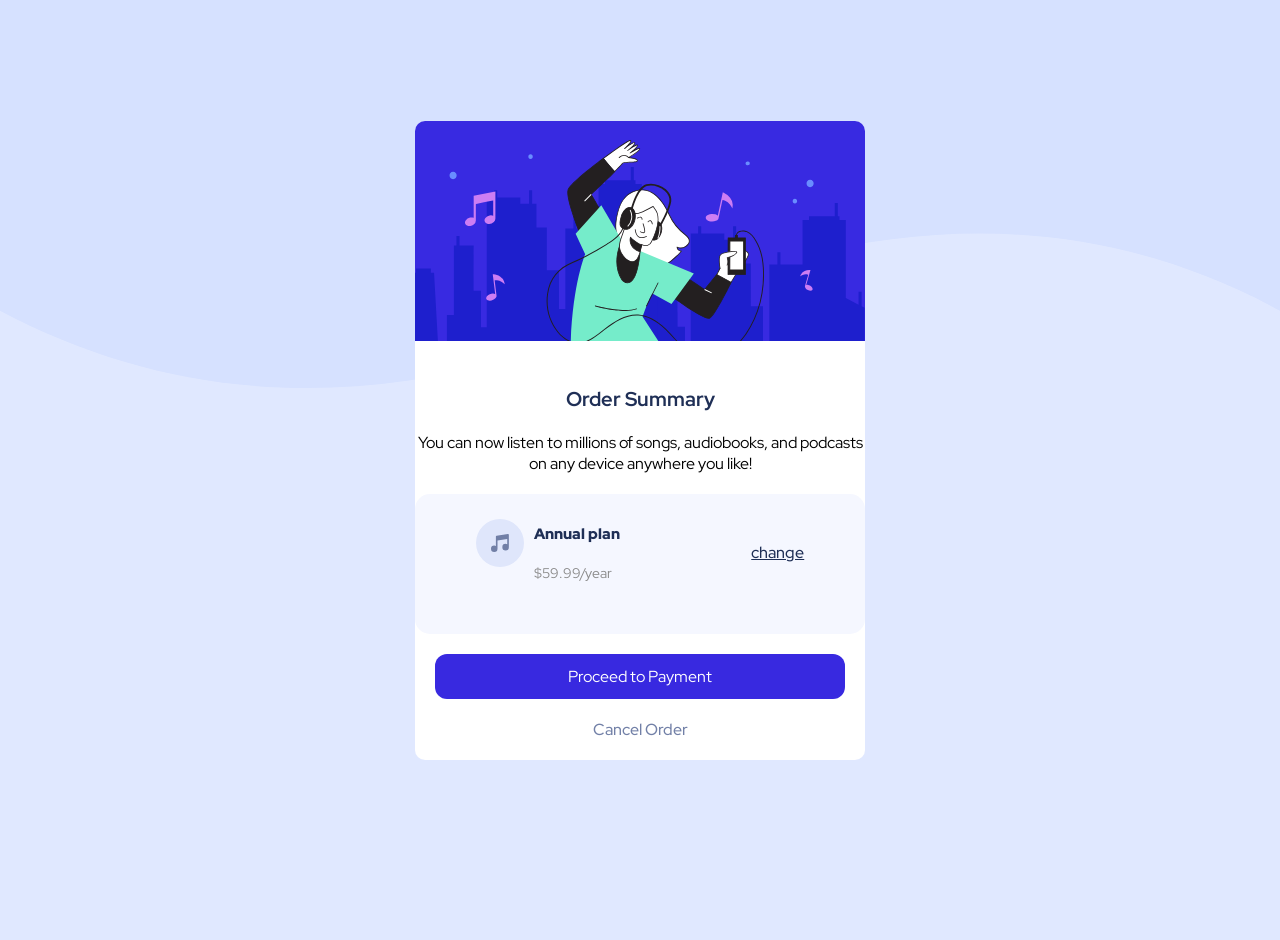
<file: index.html>
<!DOCTYPE html>
<html lang="en">
<head>
    <meta charset="UTF-8">
    <meta name="viewport" content="width=device-width, initial-scale=1.0">
    <title>Document</title>
    <link rel="stylesheet" href="index.css">
</head>
<body>
    <div class="container">
        <div class="hero">
            <img src="./order-summary-component-main/images/illustration-hero.svg" alt="">
        </div>
        <div class="text content">
            <h2 class="title">Order Summary</h2>
            <p class="subtitle">You can now listen to millions of songs, audiobooks, and podcasts on any 
                device anywhere you like! </p>
            <div class="plan-box">
                <div class="plan-box-left">
                    <img src="./order-summary-component-main/images/icon-music.svg" alt="">
                    <div>
                        <h5>Annual plan</h5>
                        <p>$59.99/year</p>

                    </div>

                </div>
                <a href="#">change</a>
            </div>
            <a href="#" class="proceed-btn">Proceed to Payment</a>
            <a href="#" class="cancle-btn">Cancel Order</a>
        </div>

    </div>
    
</body>
</html>
</file>
<file: index.css>
@import url('https://fonts.googleapis.com/css2?family=Red+Hat+Display:ital,wght@ 500,700, 900&display=swap');

*{
    padding: 0;
    margin: 0;
    box-sizing: border-box;
    margin-bottom:20px;
    
}
body{
    font-family: "Red Hat Display",sans-serif; 
    background-image:url(./order-summary-component-main/images/pattern-background-desktop.svg);
    min-height: 100vh;
    background-repeat: no-repeat;
    background-size: contain;
    background-color: hsl(225, 100%, 94%);
    display: flex;
    justify-content: center;
    align-items: center;
    
}
.container{
    text-align: center;
    background-color: #fff;
    border-radius: 10px;
    max-width: 450px;
    overflow: hidden;
    margin: (20px 0px);
    
}
.title {
    color: hsl(223, 47%, 23%);
    font-size: 20px;
    margin: 20px;
}

.text-content p.subtitle{
    color: #8a8a8a;
    margin:20px;
}
.plan-box{
    background-color: hsl(225, 100%, 98%);
    border-radius:15px;
    display: flex;
    align-items: center;
    justify-content: space-around;
    padding-bottom: 2px ;
    
}
.plan-box-left{
    display: flex;
    align-items: center;
    text-align: left;

}
plan-box-left div { 
    margin-left: 20px; }

.plan-box-left div h5 {
    font-weight: 500;
    font-size: 15px; 
    color: hsl(223, 47%, 23%);
    margin-top: 20px;
}
.plan-box-left div p {
    font-size: 15px; 
    color:#8a8a8a;
    }

.plan-box a{ 
    font-weight: 500;
    color: hsl(223, 47%, 23%);
    }
    
.plan-box a:hover{
    text-decoration: none;
    color: hsl(245, 75%, 52%);
    }

a.proceed-btn { 
    display: block;
    text-decoration: none;
    color: white ;
    background-color:hsl(245, 75%, 52%);
    padding: 12px;
    border-radius: 12px;
    margin: 20px;
    } 

a.proceed-btn:hover{ 
    background-color:  hsl(224, 23%, 55%);
    }

a.cancle-btn{ 
    color:hsl(224, 23%, 55%);
    text-decoration: none;
    font-weight: 500;
    
}

a.cancle-btn:hover {
    color:hsl(223, 47%, 23%);
}

.plan-box-left div { 
    margin: 10px; }

.plan-box-left div h5 {
    font-weight: 900;
    font-size: 15px; 
    color: hsl(223, 47%, 23%);
}
.plan-box-left div p {
            font-size: 14px; 
            color:#8a8a8a
            ;}
</file>
<file: indexme.css>
@import url('https://fonts.googleapis.com/css2?family=Red+Hat+Display:ital,wght@ 500,700, 900&display=swap');

*{
    padding: 0;
    margin: 0;
    box-sizing: border-box;
    margin-bottom:20px;
    
}
body{
    font-family: "Red Hat Display",sans-serif; 
    background-image:url(./order-summary-component-main/images/pattern-background-desktop.svg);
    min-height: 100vh;
    background-repeat: no-repeat;
    background-size: contain;
    background-color: hsl(225, 100%, 94%);
    display: flex;
    justify-content: center;
    align-items: center;
    
}
.container{
    text-align: center;
    background-color: #fff;
    border-radius: 10px;
    max-width: 450px;
    overflow: hidden;
    
}
.title {
    color: hsl(223, 47%, 23%);
    font-size: 20px;
    margin: 20px;
}

.text-content p.subtitle{
    color: #8a8a8a;
    margin:20px;
}
.plan-box{
    background-color: hsl(225, 100%, 98%);
    border-radius:15px;
    display: flex;
    align-items: center;
    justify-content: space-around;
    padding-bottom: 2px ;
    
}
.plan-box-left{
    display: flex;
    align-items: center;
    text-align: left;

}
plan-box-left div { 
    margin-left: 20px; }

.plan-box-left div h5 {
    font-weight: 500;
    font-size: 15px; 
    color: hsl(223, 47%, 23%);
    margin-top: 20px;
}
.plan-box-left div p {
    font-size: 15px; 
    color:#8a8a8a;
    }

.plan-box a{ 
    font-weight: 500;
    color: hsl(223, 47%, 23%);
    }
    
.plan-box a:hover{
    text-decoration: none;
    color: hsl(245, 75%, 52%);
    }

a.proceed-btn { 
    display: block;
    text-decoration: none;
    color: white ;
    background-color:hsl(245, 75%, 52%);
    padding: 12px;
    border-radius: 12px;
    margin: 20px;
    } 

a.proceed-btn:hover{ 
    background-color:  hsl(224, 23%, 55%);
    }

a.cancle-btn{ 
    color:hsl(224, 23%, 55%);
    text-decoration: none;
    font-weight: 500;
    
}

a.cancle-btn:hover {
    color:hsl(223, 47%, 23%);
}

.plan-box-left div { 
    margin: 10px; }

.plan-box-left div h5 {
    font-weight: 900;
    font-size: 15px; 
    color: hsl(223, 47%, 23%);
}
.plan-box-left div p {
            font-size: 14px; 
            color:#8a8a8a
            ;}
</file>
